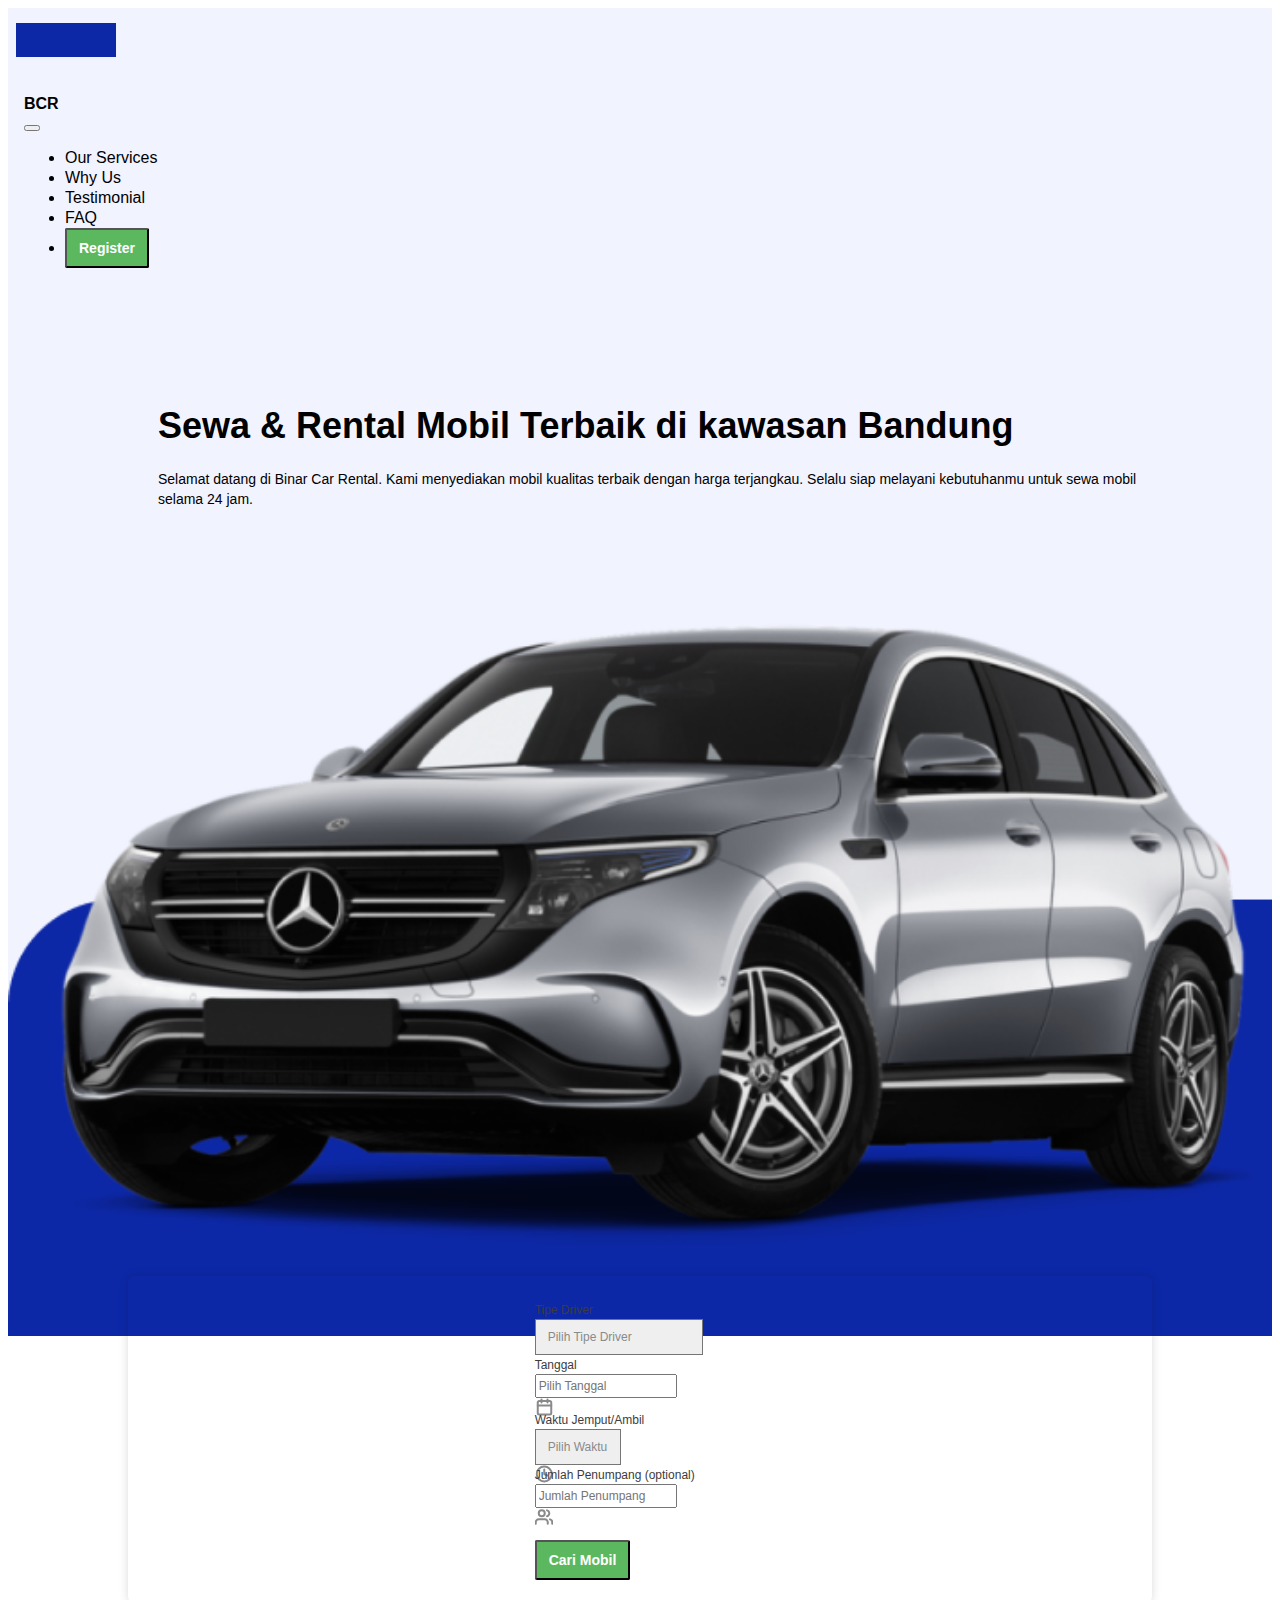
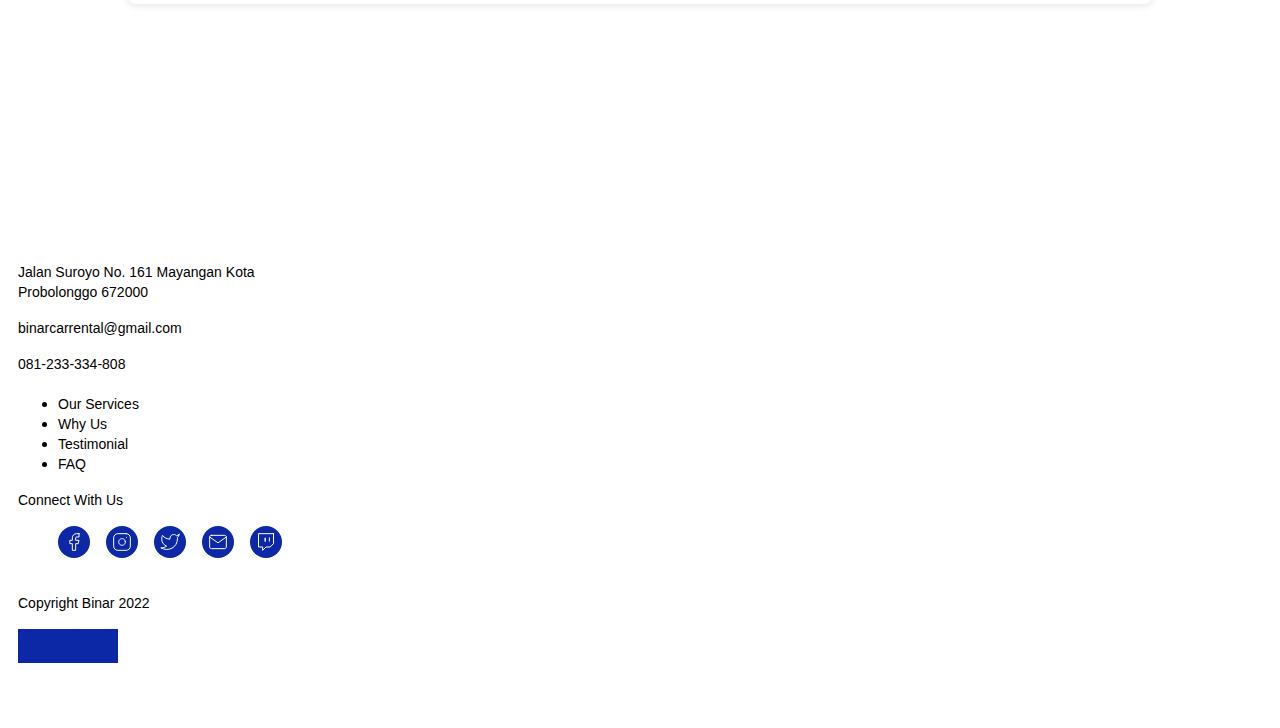
<file: public/pages/search-car.html>
<!DOCTYPE html>
<html lang="en">
  <head>
    <meta charset="utf-8" />
    <meta name="viewport" content="width=device-width, initial-scale=1" />

    <link rel="icon" href="../assets/img/Star.png" type="image/gif" sizes="16x16" />
    <title>Binar Car Rental</title>

    <!-- Bootstrap CSS -->
    <link href="https://cdn.jsdelivr.net/npm/bootstrap@5.2.0/dist/css/bootstrap.min.css" rel="stylesheet" integrity="sha384-gH2yIJqKdNHPEq0n4Mqa/HGKIhSkIHeL5AyhkYV8i59U5AR6csBvApHHNl/vI1Bx" crossorigin="anonymous" />

    <!-- Bootstrap Icons -->
    <link rel="stylesheet" href="https://cdn.jsdelivr.net/npm/bootstrap-icons@1.9.1/font/bootstrap-icons.css" />

    <!-- Owl Carousel CSS -->
    <link rel="stylesheet" href="https://cdnjs.cloudflare.com/ajax/libs/OwlCarousel2/2.3.4/assets/owl.carousel.min.css" />
    <link rel="stylesheet" href="https://cdnjs.cloudflare.com/ajax/libs/OwlCarousel2/2.3.4/assets/owl.theme.default.min.css" />

    <!-- Custom CSS -->
    <link rel="stylesheet" href="../assets/css/style.css" />
  </head>

  <body id="home">
    <!-- navigation -->
    <nav class="navbar navbar-expand-lg fixed-top bg-grey">
      <div class="container">
        <a class="navbar-brand" href="../index.html"><img src="../assets/img/logo.png" class="img-fluid" alt="" /></a>
        <button class="navbar-toggler" type="button" data-bs-toggle="offcanvas" data-bs-target="#offcanvasNavbar" aria-controls="offcanvasNavbar">
          <span class="navbar-toggler-icon"></span>
        </button>
        <div class="offcanvas offcanvas-end" tabindex="-1" id="offcanvasNavbar" aria-labelledby="offcanvasNavbarLabel">
          <div class="offcanvas-header">
            <h4 class="offcanvas-title" id="offcanvasNavbarLabel">BCR</h4>
            <button type="button" class="btn-close" data-bs-dismiss="offcanvas" aria-label="Close"></button>
          </div>
          <div class="offcanvas-body">
            <ul class="navbar-nav justify-content-end flex-grow-1 pe-3">
              <li class="nav-item align-middle">
                <a class="nav-link" aria-current="page" href="../index.html#ourservices">Our Services</a>
              </li>
              <li class="nav-item align-middle">
                <a class="nav-link" aria-current="page" href="../index.html#whyus">Why Us</a>
              </li>
              <li class="nav-item align-middle">
                <a class="nav-link" aria-current="page" href="../index.html#testimonial">Testimonial</a>
              </li>
              <li class="nav-item align-middle">
                <a class="nav-link" aria-current="page" href="../index.html#faq">FAQ</a>
              </li>
              <li class="nav-item ms-4">
                <button class="btn btn_custom" type="button">Register</button>
              </li>
            </ul>
          </div>
        </div>
      </div>
    </nav>

    <!-- home -->
    <header class="bg-grey home bg-grey">
      <div class="container-fluid p-0">
        <div class="row align-items-center">
          <div class="col-md-6 col-sm-12">
            <div class="box_header">
              <h1 class="title_header">Sewa & Rental Mobil Terbaik di kawasan Bandung</h1>
              <p class="text_header">Selamat datang di Binar Car Rental. Kami menyediakan mobil kualitas terbaik dengan harga terjangkau. Selalu siap melayani kebutuhanmu untuk sewa mobil selama 24 jam.</p>
            </div>
          </div>
          <div class="col-md-6 col-sm-12">
            <img src="../assets/img/img_car.png" class="img-fluid" alt="car" />
          </div>
        </div>
      </div>
    </header>

    <!-- Search Car -->
    <section id="searchcar" class="searchcar">
      <div class="container">
        <div class="box_search bg-white">
          <div class="row row-cols-xl-auto row-cols-lg-2 g-3 align-items-center">
            <div class="col-12">
              <label class="visually lbl_text" for="driver">Tipe Driver</label>
              <div class="input-group inputbox select-edit">
                <select class="form-select option-edit" id="driver">
                  <option selected hidden>Pilih Tipe Driver</option>
                  <option value="1">Dengan Sopir</option>
                  <option value="0">Tanpa Sopir (Lepas Kunci)</option>
                </select>
              </div>
            </div>
            <div class="col-12">
              <label class="visually lbl_text" for="date">Tanggal</label>
              <div class="input-group inputbox">
                <input type="text" onfocus="(this.type='date')" onblur="(this.type='text')" class="form-control input-font" id="date" placeholder="Pilih Tanggal" />
                <div class="input-group-text bg-white"><img src="../assets/img/fi_calendar.svg" alt="" /></div>
              </div>
            </div>
            <div class="col-12">
              <label class="visually lbl_text" for="time">Waktu Jemput/Ambil</label>
              <div class="input-group inputbox select-edit">
                <select class="form-select option-edit" id="time">
                  <option selected hidden>Pilih Waktu</option>
                  <option value="08">08.00 WIB</option>
                  <option value="09">09.00 WIB</option>
                  <option value="10">10.00 WIB</option>
                  <option value="11">11.00 WIB</option>
                  <option value="12">12.00 WIB</option>
                </select>
                <div class="input-group-text bg-white"><img src="../assets/img/fi_clock.svg" alt="" /></div>
              </div>
            </div>
            <div class="col-12">
              <label class="visually lbl_text" for="capacity">Jumlah Penumpang (optional)</label>
              <div class="input-group inputbox">
                <input type="number" class="form-control input-font" id="capacity" placeholder="Jumlah Penumpang" />
                <div class="input-group-text bg-white"><img src="../assets/img/fi_users.svg" alt="" /></div>
              </div>
            </div>
            <div class="col-12">
              <button type="submit" class="btn btn_custom btn_mt" id="load-btn">Cari Mobil</button>
            </div>
          </div>
        </div>
        <div class="cars-box" id="cars-container"></div>
      </div>
    </section>

    <!-- footer -->
    <footer class="footer p-108">
      <div class="container">
        <div class="row">
          <div class="ft_address col-lg-4 col-md-6">
            <p>Jalan Suroyo No. 161 Mayangan Kota Probolonggo 672000</p>
            <p>binarcarrental@gmail.com</p>
            <p>081-233-334-808</p>
          </div>
          <div class="ft_qmenu col-lg-2 col-md-6">
            <ul class="list-unstyled">
              <li class="d-flex">
                <a href="../index.html#ourservices">Our Services</a>
              </li>
              <li class="d-flex">
                <a href="../index.html#whyus">Why Us</a>
              </li>
              <li class="d-flex">
                <a href="../index.html#testimonial">Testimonial</a>
              </li>
              <li class="d-flex">
                <a href="../index.html#faq">FAQ</a>
              </li>
            </ul>
          </div>
          <div class="ft_connect col-lg-4 col-md-6">
            <p>Connect With Us</p>
            <ul class="list-unstyled">
              <li>
                <a href=""><img src="../assets/img/icon_facebook.svg" alt="fb" /></a>
              </li>
              <li>
                <a href=""><img src="../assets/img/icon_instagram.svg" alt="ig" /></a>
              </li>
              <li>
                <a href=""><img src="../assets/img/icon_twitter.svg" alt="tw" /></a>
              </li>
              <li>
                <a href=""><img src="../assets/img/icon_mail.svg" alt="ml" /></a>
              </li>
              <li>
                <a href=""><img src="../assets/img/icon_twitch.svg" alt="tc" /></a>
              </li>
            </ul>
          </div>
          <div class="ft_copyright col-lg-2 col-md-6">
            <p>Copyright Binar 2022</p>
            <a href=""><img src="../assets/img/logo.png" alt="logo" /></a>
          </div>
        </div>
      </div>
    </footer>

    <!-- Bootstrap JS -->
    <script src="https://cdn.jsdelivr.net/npm/bootstrap@5.2.0/dist/js/bootstrap.bundle.min.js" integrity="sha384-A3rJD856KowSb7dwlZdYEkO39Gagi7vIsF0jrRAoQmDKKtQBHUuLZ9AsSv4jD4Xa" crossorigin="anonymous"></script>

    <!-- Jquery JS -->
    <script src="https://code.jquery.com/jquery-3.6.0.min.js" integrity="sha256-/xUj+3OJU5yExlq6GSYGSHk7tPXikynS7ogEvDej/m4=" crossorigin="anonymous"></script>

    <!-- Owl Carousel JS -->
    <script
      src="https://cdnjs.cloudflare.com/ajax/libs/OwlCarousel2/2.3.4/owl.carousel.min.js"
      integrity="sha512-bPs7Ae6pVvhOSiIcyUClR7/q2OAsRiovw4vAkX+zJbw3ShAeeqezq50RIIcIURq7Oa20rW2n2q+fyXBNcU9lrw=="
      crossorigin="anonymous"
      referrerpolicy="no-referrer"
    ></script>

    <!-- Popper -->
    <script src="https://cdn.jsdelivr.net/npm/@popperjs/core@2.11.5/dist/umd/popper.min.js" integrity="sha384-Xe+8cL9oJa6tN/veChSP7q+mnSPaj5Bcu9mPX5F5xIGE0DVittaqT5lorf0EI7Vk" crossorigin="anonymous"></script>

    <!-- Custom JS -->
    <!-- <script type="text/javascript" src="../assets/js/car.filter.js"></script> -->
    <script type="text/javascript" src="../assets/js/binar.js"></script>
    <script type="text/javascript" src="../assets/js/app.js"></script>
    <script type="text/javascript" src="../assets/js/car.js"></script>
    <script type="text/javascript" src="../assets/js/main.js"></script>
  </body>
</html>
</file>
<file: public/assets/css/style.css>
/* CSS for Global */
* {
    font-family: Helvetica;
    font-style: normal;
}

:root {
    --bg-clr1: #f1f3ff;
    --bg-clr2: #0d28a6;
    --tx-clr1: #ffffff;
}

.bg-grey {
    background-color: var(--bg-clr1);
}

.bg-blue {
    background-color: var(--bg-clr2);
}

.tx-white {
    color: var(--tx-clr1);
}

h1, h2, h3, h4, h6, p, a {
    margin: 0;
    padding: 0;
}

h1, h2, h3, h4 {
    font-weight: 700;
}

h1 {
    font-size: 36px;
    line-height: 54px;
}

h2 {
    font-size: 24px;
    line-height: 36px;
}

h3 {
    font-size: 16px;
    line-height: 24px;
}

h4 {
    font-size: 14px;
    line-height: 20px;
}

h6 {
    font-weight: 400;
    font-size: 14px;
    line-height: 20px;
}

p {
    font-size: 14px;
    line-height: 20px;
    color: black;
}

a {
    text-decoration: none;
    font-weight: 400;
    font-size: 14px;
    line-height: 20px;
    color: black;
}

.container {
    padding-inline: auto;
    margin: auto;
}

section {
    margin-block: 100px;
}

@media only screen and (max-width: 768px) {
    section {
    margin-block: 60px;
    }
}

.btn_custom {
    background: #5CB85F;
    border-radius: 2px;
    padding: 8px 12px;
    gap: 10px;
    align-items: center;
    justify-content: center;
    font-weight: 700;
    font-size: 14px;
    line-height: 20px;
    color: white;
}

.btn_custom:hover {
    background: white;
}

:optional {
    font-size: 14px;
}

.sc_title {
    font-weight: 700;
    font-size: 24px;
    margin-bottom: 16px;
}

.sc_desc {
    font-size: 14px;
    margin-bottom: 24px;
}

.card {
    border-radius: 8px;
}


/* navigation */
.navbar {
    padding-block: 15px;
}

.navbar-toggler {
    border: none;
    padding: 0;
    margin-right: 20px;
}

.navbar-brand {
    margin-left: 8px;
}

.nav-item {
    margin-bottom: 16px;
    margin-left: 18px;
}

.offcanvas.offcanvas-end {
    width: 30%;
}

.offcanvas-title {
    font-size: 16px;
    font-weight: 700;
}

.offcanvas-header {
    margin: 0;
    margin-top: 32px;
    margin-left: 16px;
    margin-bottom: 5px;
    padding-bottom: 0;
}

.nav-link {
    font-weight: 400;
    font-size: 14px;
    line-height: 20px;
    color: black;
    padding: 0;
}

@media only screen and (max-width: 576px) {
    .offcanvas.offcanvas-end {
        width: 50%;
    }

}

@media only screen and (min-width: 992px) {
    .navbar-nav {
        align-items: center;
    }
}

@media only screen and (min-width: 1200px) {
    .nav-item {
    margin-bottom: 0px;
    margin-left: 17px;
    }

    .nav-link {
        font-weight: 400;
        font-size: 16px;
        line-height: 20px;
        color: black;
        padding: 0;
    }
}


/* home */
.home {
    display: flex;
    padding-top: 100px;
    align-content: center;
}

.home a {
    color: black;
}

.home img {
    display: block;
    width: 100%;
    min-height: 199px;
    margin-top: 40px;
}

.box_header {
    padding-bottom: 40px;
}

.text_header, .title_header {
    margin-bottom: 16px;
}

@media screen and (min-width: 1200px) {
    .home img {
        display: block;
        width: 100%;
        min-height: 407px;
    }

    .box_header{
        margin-left: 150px;
    }

    .box_header p {
        padding-right: 120px;
    }
}

@media screen and (max-width: 1200px) and (min-width: 576px) {
    .box_header{
        margin-left: 50px;
    }

    .box_header p {
        padding-right: 30px;
    }
}

@media screen and (max-width: 576px) {
    .home img {
        padding-left: 25px;
    }

    .title_header{
        padding-right: 80px;
    }

    .text_header{
        padding-right: 50px;
    }
    
    .box_header {
        margin-left: 20px;
    }
}


/* our services */
.ourservices .sc_image img {
    max-width: 100%;
    margin-bottom: 24px;
}

.ourservices .sc_image {
    padding-inline: 54px;
}

@media only screen and (min-width: 576px) {
    .sc_image img {
        min-width: 252px;
        min-height: 228px;
    }
}

@media only screen and (min-width: 1200px) {
    .sc_image img {
        min-width: 459px;
        min-height: 428px;
        justify-content: center;
    }
}

.ourservices li {
    display: flex;
    margin-bottom: 20px;
}

.ourservices li img {
    align-self: center;
    margin-right: 16px;
    object-fit: scale-down;
}

@media only screen and (min-width: 1200px) {
    .ourservices {
        padding-top: 30px;
    }

    .os_text {
        padding-top: 46px;
        max-width: 480px;
    }

    .sc_image img {
        margin-left: 50px;
    }

    .os_text {
        margin-left: 20px;
    }
}

@media only screen and (max-width: 576px) {
    .os_text
    {
        margin-left: 10px;
    }
    
    .ourservices li img {
        align-self: center;
        margin-right: 16px;
    }
    
    .ourservices li {
        display: flex;
        margin-bottom: 20px;
    }
    
    .ourservices li img {
        align-self: center;
        margin-right: 16px;
    }

    .ourservices .sc_image img {
        margin-bottom: 40px;
        margin-top: 60px;
    }
}


/* why us */
.whyus .card-body {
    padding: 24px;
}

.whyus .card-title {
    margin-block: 16px;
}

@media only screen and (min-width: 1200px) {
    .whyus {
        padding-top: 80px;
    }
}

@media only screen and (max-width: 992px) {
    .whyus .sc_title,
    .whyus .sc_desc {
    text-align: center;
    }

    .card {
        margin-bottom: 24px;
    }
}

@media only screen and (min-width: 768px) {
    .card {
        height: 196px;
    }
}

@media only screen and (max-width: 576px) {
    .whyus .row {
        margin-bottom: 60px;
    }
}


/* tetimonial */
.testimonial .container-fluid {
    padding-inline: 0;
}

.carousel_prev {
    background: #ffffff;
    border: 2px solid #c4c4c4;
    width: 32px;
    height: 32px;
    border-radius: 50%;
}

.carousel_next {
    background: #ffffff;
    border: 2px solid #c4c4c4;
    width: 32px;
    height: 32px;
    border-radius: 50%;
}

.carousel_prev:focus {
    background: #5cb85f;
    border: 2px solid #c4c4c4;
    width: 32px;
    border-radius: 50%;
    color: white;
}

.carousel_next:focus {
    background: #5cb85f;
    border: 2px solid #c4c4c4;
    width: 32px;
    border-radius: 50%;
    color: white;
}

.owl-carousel {
    margin-bottom: 16px;
}

@media only screen and (max-width: 768px) {
.owl-carousel .card {
    background-color: #f1f3ff;
    box-shadow: 0px 0px 4px rgba(0, 0, 0, 0.15);
    border: none;
    width: 328px;
    height: 372px;
    align-items: center;
    justify-content: center;
    gap: 24px;
    padding-left: 32px;
    padding-right: 32px;
    margin: 16px 20px 16px 20px;
}

.profile_image {
    width: 120px;
    height: 120px;
    margin-top: 40px;
    margin-left: auto;
    margin-right: auto;
}

.ratestar {
    width: 80px;
    height: 16px;
    margin: auto;
    margin-bottom: 24px;
    justify-content: center;
}

.ratedesc {
    width: 264px;
    height: 148px;
    margin-bottom: 40px;
}

.rate_text {
    margin-bottom: 8px;
    font-family: 'Helvetica';
    font-style: normal;
    font-size: 14px;
    line-height: 20px;
    color: #000000;
}

.rate_name {
    margin-bottom: 40px;
    font-weight: 600;
    font-size: 14px;
    line-height: 20px;
}
}

@media only screen and (min-width: 1200px) {
    .testimonial {
        padding-top: 80px;
    }
}

@media only screen and (min-width: 768px) {
    .owl-carousel .card {
        background-color: #f1f3ff;
        box-shadow: 0px 0px 4px rgba(0, 0, 0, 0.15);
        border: none;
        width: 619px;
        height: 270px;
        align-items: center;
        justify-content: center;
        margin: 16px 20px 16px 20px;
        padding-right: 32px;
    }
    
    .profile_image {
        width: 120px;
        height: 120px;
        margin: 95px 20px 95px 46px;
    }

    .ratestar {
        width: 80px;
        height: 16px;
        margin-top: 90px;
        margin-bottom: 8px;
    }
    
    .rate_text {
        margin-bottom: 8px;
        font-family: 'Helvetica';
        font-style: normal;
        font-size: 14px;
        line-height: 20px;
        color: #000000;
    }
    
    .rate_name {
        margin-bottom: 69px;
        font-weight: 600;
        font-size: 14px;
        line-height: 20px;
    }
}



/* follow up */
.followup .container {
    padding-inline: 32px;
}

.followup .card {
    display: flex;
    flex-direction: column;
    justify-content: center;
    align-items: center;
}

@media screen and (max-width: 768px) {
    .followup .card .card-body {
        padding: 64px 58px 64px 58px;
    }

    .followup .card-title {
        font-weight: 700;
        font-size: 24px;
        margin-bottom: 16px;
        line-height: 36px;
    }
    
    .followup .card-text {
        font-weight: 300;
        font-size: 14px;
        margin-bottom: 32px;
        line-height: 20px;
    }
}

@media screen and (min-width: 768px) {
    .followup .card {
        height: 326px;
    }

    .followup .card .card-body {
        padding-top: 64px;
        padding-bottom: 64px;
    }
    
    .followup .card-title {
        margin-bottom: 16px;
    }
    
    .followup .card-text {
        margin-bottom: 52px;
        padding: 0 90px;
    }
}

@media screen and (min-width: 992px) {
    .followup .card-text {
        padding: 0 220px;
    }
}

@media screen and (min-width: 1200px) {
    .followup .card-text {
        padding: 0 300px;
    }
}

@media screen and (min-width: 1400px) {
    .followup .card-text {
        padding: 0 400px;
    }
}


/* frequently */
.accordion-item {
    margin-bottom: 16px;
}

.accordion-button {
    border: 1px solid #D4D4D4;
    border-radius: 4px;
    padding-inline: 24px;
}

@media only screen and (max-width: 992px) {
    .faq .sc_title,
    .faq .sc_desc {
        text-align: center;
    }
}

/* search car */
.box_search {
    display: flex;
    max-width: 1200px;
    max-lines: 106px;
    padding: 24px;
    border-radius: 8px;
    margin-top: -160px;
    margin-bottom: 50px;
    box-shadow: 0px 0px 10px rgba(0, 0, 0, 0.15);
    position: absolute;
    justify-content: center;
    margin-inline: 120px;
}

.input-font {
    font-family: 'Helvetica';
    font-style: normal;
    font-size: 12px;
    color: #8A8A8A;
}

.inputbox {
    min-width: 210.75px;
    height: 36px;
}
.select-edit select {
    appearance: none;
    height: 36px;
    gap: 8px;
    padding: 9px 12px;
    font-family: 'Helvetica';
    font-style: normal;
    font-size: 12px;
    color: #8A8A8A;
    outline: none;
}

.select-edit select:focus {
    font-family: 'Rubik', sans-serif;
    font-style: normal;
    font-size: 14px;
    line-height: 18px;
    color: #000000;
}


:placeholder-shown {
    font-family: 'Helvetica';
    font-style: normal;
    font-size: 12px;
    line-height: 18px;
}

.btn_mt {
    margin-top: 20px;
}

.lbl_text {
    font-family: 'Rubik', sans-serif;
    font-style: normal;
    font-weight: 300;
    font-size: 12px;
    line-height: 18px;
    color: #3C3C3C;
    align-self: stretch;
}

#cars-container {
    display: flex;
    position: static;
    justify-content: center;
    width: 100%;
    flex-wrap: wrap;
    margin: auto;
    padding: 0;
    margin-right: 0 !important;
    gap: 16px;
}

.btn_card {
    width: 100%;
    margin-top: 24px;
    height: 48px;
}

@media screen and (min-width: 1200px) {
    .inputbox {
        width: 210.75px
    }
}

@media screen and (max-width: 1400px) {
    .box_search {
        position: relative;
    }
}


@media screen and (max-width: 1200px) {
    .box_search {
        margin-top: -160px;
        margin-inline: 20px;
    }
}

@media screen and (max-width: 992px) {
    .box_search {
        margin-top: 0px;
        position: static;
        margin-inline: 20px;
    }
}

/* footer */
.footer {
    margin-block: 60px;
    margin-inline: 10px;
}

.footer .ft_address p {
    margin-bottom: 16px;
    width: 270px;
}

.footer .ft_address {
    margin-bottom: 20px;
}

.footer .ft_qmenu a {
    font-weight: 400;
    margin-bottom: 16px;
}

.footer .ft_connect p,
.footer .ft_copyright p {
    margin-bottom: 16px;
}

.footer .ft_connect ul {
    display: flex;
    list-style: none;
    margin-bottom: 30px;
}

.footer .ft_connect ul li {
    margin-right: 16px;
}

.p-108 {
    padding-top: 108px;
}
</file>
